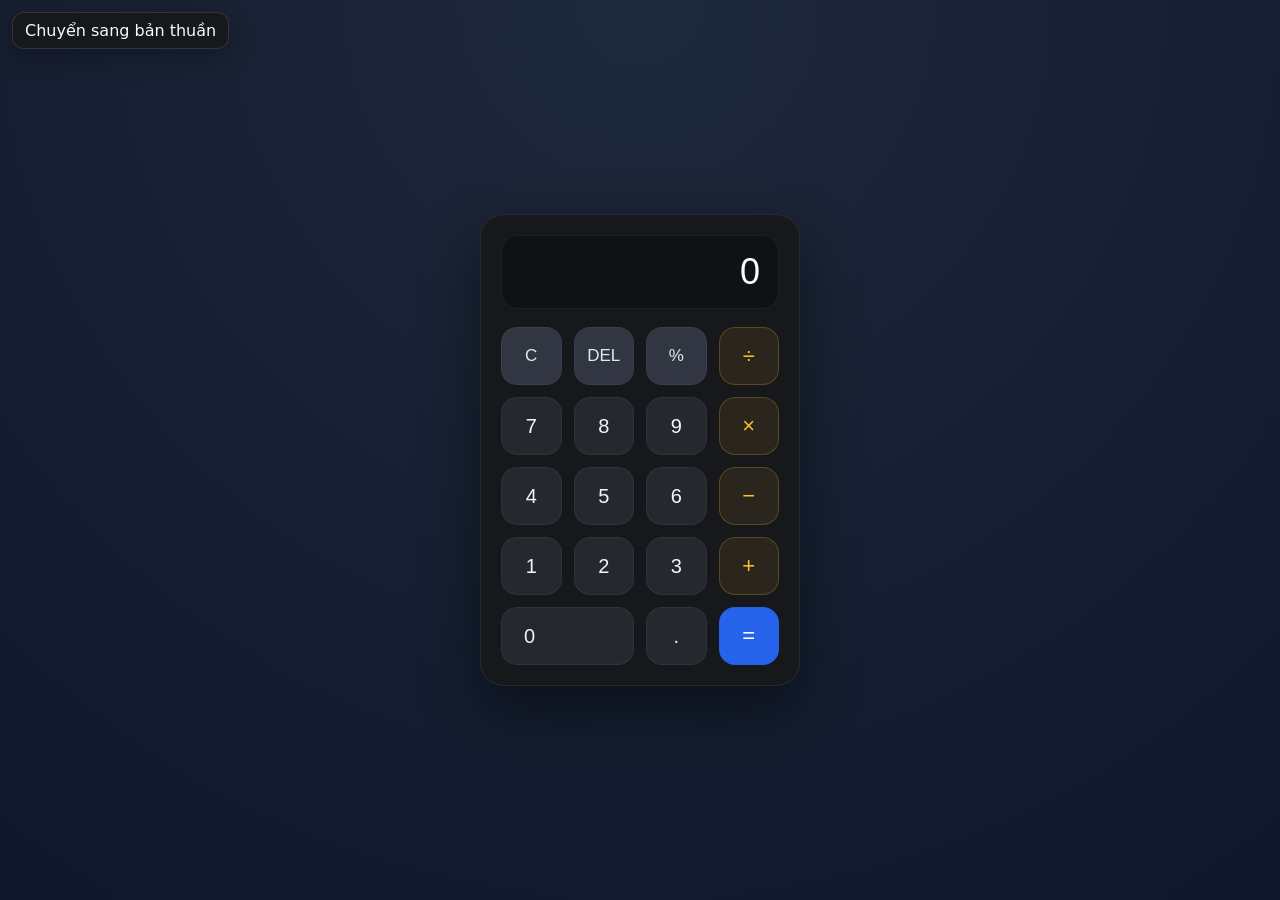
<file: calculator-dcsv/index.html>
<!DOCTYPE html>
<html lang="vi">
<head>
  <meta charset="UTF-8">
  <meta name="viewport" content="width=device-width, initial-scale=1.0">
  <title>Máy tính cầm tay</title>
  <link rel="stylesheet" href="style.css">
</head>
<body>
  <main class="calculator" aria-label="Máy tính cầm tay">
    <form id="calc-form">
      <section class="screen" aria-label="Màn hình hiển thị">
        <label for="display" class="sr-only">Kết quả</label>
        <input type="text" id="display" readonly value="0">
      </section>

      <section class="keypad" aria-label="Bàn phím máy tính">
        <button type="button" class="btn btn-action" onclick="clearDisplay()">C</button>
        <button type="button" class="btn btn-action" onclick="deleteLast()">DEL</button>
        <button type="button" class="btn btn-action" onclick="appendValue('%')">%</button>
        <button type="button" class="btn btn-operator" onclick="appendValue('/')">÷</button>

        <button type="button" class="btn btn-num" onclick="appendValue('7')">7</button>
        <button type="button" class="btn btn-num" onclick="appendValue('8')">8</button>
        <button type="button" class="btn btn-num" onclick="appendValue('9')">9</button>
        <button type="button" class="btn btn-operator" onclick="appendValue('*')">×</button>

        <button type="button" class="btn btn-num" onclick="appendValue('4')">4</button>
        <button type="button" class="btn btn-num" onclick="appendValue('5')">5</button>
        <button type="button" class="btn btn-num" onclick="appendValue('6')">6</button>
        <button type="button" class="btn btn-operator" onclick="appendValue('-')">−</button>

        <button type="button" class="btn btn-num" onclick="appendValue('1')">1</button>
        <button type="button" class="btn btn-num" onclick="appendValue('2')">2</button>
        <button type="button" class="btn btn-num" onclick="appendValue('3')">3</button>
        <button type="button" class="btn btn-operator" onclick="appendValue('+')">+</button>

        <button type="button" class="btn btn-num btn-zero" onclick="appendValue('0')">0</button>
        <button type="button" class="btn btn-num" onclick="appendValue('.')">.</button>
        <button type="button" class="btn btn-equal" onclick="calculate()">=</button>
      </section>
    </form>
  </main>

  <script src="script.js"></script>

  <button id="view-toggle" type="button" onclick="toggleCalculatorView()" style="position: fixed; top: 12px; left: 12px; z-index: 1000; padding: 8px 12px; cursor: pointer;">Chuyển sang bản thuần</button>

  <main id="simple-calculator" aria-label="Máy tính bản HTML thuần" style="padding-top: 56px;" hidden>
    <h1>Máy tính đơn giản</h1>
    <form id="simple-calc-form" onsubmit="simpleCalculate(); return false;">
      <label for="simple-first-number">Số thứ nhất:</label>
      <input id="simple-first-number" type="text" inputmode="decimal" required>
      <br><br>
      <label for="simple-operator">Phép tính:</label>
      <select id="simple-operator">
        <option value="+">Cộng</option>
        <option value="-">Trừ</option>
        <option value="*">Nhân</option>
        <option value="/">Chia</option>
      </select>
      <br><br>
      <label for="simple-second-number">Số thứ hai:</label>
      <input id="simple-second-number" type="text" inputmode="decimal" required>
      <br><br>
      <button type="submit">Tính kết quả</button>
      <button type="button" onclick="simpleClearDisplay()">Nhập lại</button>
    </form>
    <h1>Kết quả</h1>
    <output id="simple-result" aria-live="polite"></output>
  </main>
</body>
</html>
</file>
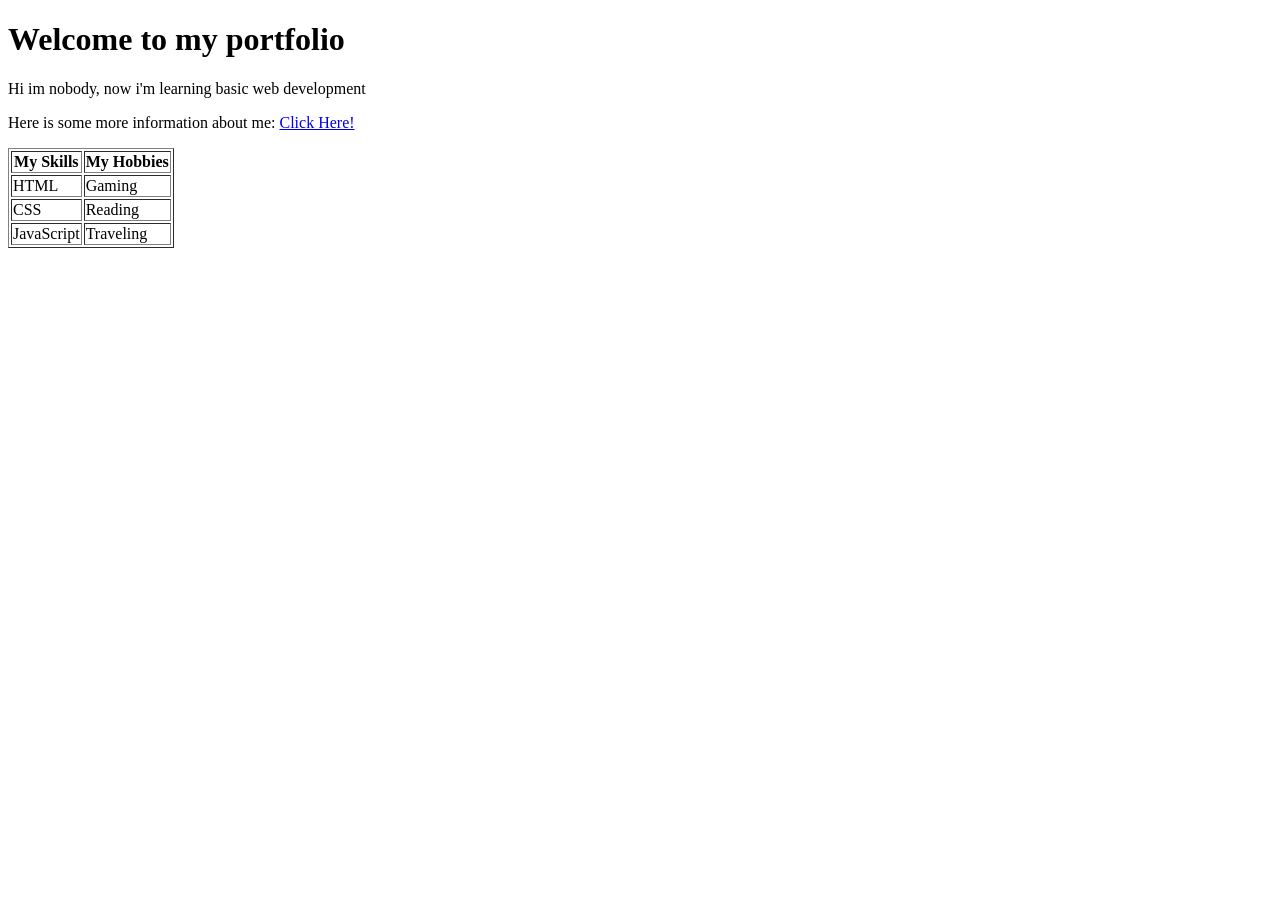
<file: Untitled-1.html>
<!DocType HTML>
<html>
<head>
    <meta charset="UTF-8">
    <title>My First Web Page</title>
</head>
<body>
    <h1>Welcome to my portfolio</h1>  
    <p>Hi im nobody, now i'm learning basic web development</p>
    <p>Here is some more information about me: <a href="https://www.youtube.com/watch?v=k3c9zzNdapY" target="_blank" >Click Here!</a></p>
    <table border="1">
        <tr>
            <th>My Skills</th>
            <th>My Hobbies</th>
        </tr>
        <tr>
            <td>HTML</td>
            <td>Gaming</td>
        </tr>
        <tr>
            <td>CSS</td>
            <td>Reading</td>
        </tr>
        <tr>
            <td>JavaScript</td>
            <td>Traveling</td>
        </tr>
    </table>
</body>
</html>
</file>
<file: calculator-dcsv/style.css>
* {
  box-sizing: border-box;
}

body {
  margin: 0;
  min-height: 100vh;
  display: grid;
  place-items: center;
  background: radial-gradient(circle at top, #1e293b, #0f172a);
  font-family: system-ui, -apple-system, "Segoe UI", Roboto, sans-serif;
}

.calculator {
  width: 320px;
  padding: 20px;
  border-radius: 24px;
  background: #17181c;
  border: 1px solid rgba(255, 255, 255, 0.08);
  box-shadow: 0 24px 60px rgba(0, 0, 0, 0.45);
}

.screen {
  margin-bottom: 18px;
  padding: 14px 16px;
  border-radius: 16px;
  background: #101114;
  border: 1px solid rgba(255, 255, 255, 0.06);
}

#display {
  width: 100%;
  border: none;
  background: transparent;
  color: #f8fafc;
  font-size: 36px;
  font-weight: 500;
  text-align: right;
  outline: none;
  font-variant-numeric: tabular-nums;
}

.keypad {
  display: grid;
  grid-template-columns: repeat(4, 1fr);
  gap: 12px;
}

.btn {
  height: 58px;
  border: 1px solid rgba(255, 255, 255, 0.05);
  border-radius: 16px;
  font-size: 20px;
  font-weight: 500;
  color: #f1f5f9;
  cursor: pointer;
  transition: transform 0.08s ease, background-color 0.15s ease, border-color 0.15s ease;
  font-variant-numeric: tabular-nums;
}

.btn:hover {
  filter: brightness(1.12);
}

.btn:active {
  transform: scale(0.96);
}

.btn:focus-visible {
  outline: 2px solid #38bdf8;
  outline-offset: 2px;
}

.btn-num {
  background: #262830;
}

.btn-action {
  background: #323542;
  color: #e2e8f0;
  font-size: 17px;
}

.btn-operator {
  background: #2b261d;
  color: #fbbf24;
  border-color: rgba(251, 191, 36, 0.22);
  font-size: 22px;
}

.btn-equal {
  background: #2563eb;
  color: #ffffff;
  border-color: transparent;
  font-size: 22px;
}

.btn-zero {
  grid-column: span 2;
  text-align: left;
  padding-left: 22px;
}

.sr-only {
  position: absolute;
  width: 1px;
  height: 1px;
  overflow: hidden;
  clip: rect(0, 0, 0, 0);
  white-space: nowrap;
}

#view-toggle {
  border: 1px solid rgba(255, 255, 255, 0.12);
  border-radius: 12px;
  background: #17181c;
  color: #f8fafc;
  font: inherit;
  box-shadow: 0 8px 24px rgba(0, 0, 0, 0.25);
}

#view-toggle:hover {
  background: #262830;
}

#view-toggle:focus-visible {
  outline: 2px solid #38bdf8;
  outline-offset: 2px;
}
</file>
